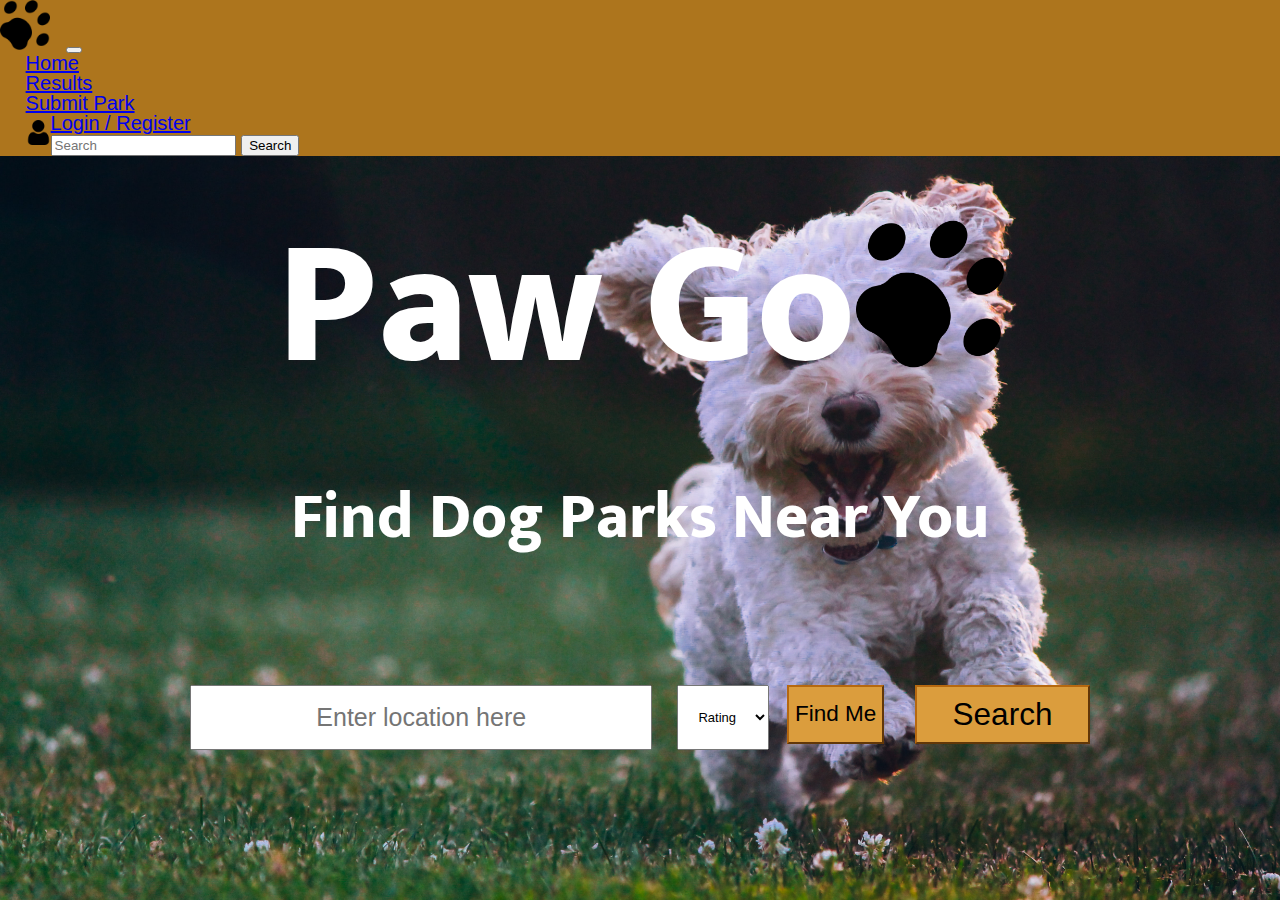
<file: index.html>
<!DOCTYPE html>
<html lang="en">
  <head>
    <!-- meta tags specifying charset, and user visible area -->
    <meta charset="UTF-8">
    <meta name="viewport" content="width=device-width, initial-scale=1.0">
    <title>Paw Go - Home</title>
    <!-- importing style sheets, ours and bootstrap's, and fonts -->
    <link rel="preconnect" href="https://fonts.googleapis.com">
    <link rel="preconnect" href="https://fonts.gstatic.com" crossorigin>
    <link href="https://fonts.googleapis.com/css2?family=Mukta:wght@400;800&display=swap" rel="stylesheet">
    <link href="https://cdn.jsdelivr.net/npm/bootstrap@5.1.2/dist/css/bootstrap.min.css" rel="stylesheet" integrity="sha384-uWxY/CJNBR+1zjPWmfnSnVxwRheevXITnMqoEIeG1LJrdI0GlVs/9cVSyPYXdcSF" crossorigin="anonymous">
    <link rel="stylesheet" href="styles/reset.css">
    <link rel="stylesheet" href="styles/navbar.css">
    <link rel="stylesheet" href="styles/search.css">
    <link rel="stylesheet" href="styles/footer.css">
    <script src="https://code.jquery.com/jquery-3.6.0.js" integrity="sha256-H+K7U5CnXl1h5ywQfKtSj8PCmoN9aaq30gDh27Xc0jk=" crossorigin="anonymous"></script>
  </head>
  <body>
    <header>
      <!-- Bootstrap 5 navbar setup for a navbar that sticks to the top and is also responsive with screen resizing -->
      <!-- Hamburger menu appears when the screen width reaches a certain limit, hence the button with class navbar-toggler -->
      <nav class="navbar navbar-expand-lg navbar-dark">
        <div class="container-fluid">
          <!-- Website logo image pinned to the left of the navbar across all pages -->
          <img class="dog-paw-icon" src="images/dog-paw-icon.png" alt="Dog Paw Icon">
          <button class="navbar-toggler" type="button" data-bs-toggle="collapse" data-bs-target="#navbarNav" aria-controls="navbarNav" aria-expanded="false" aria-label="Toggle navigation">
            <span class="navbar-toggler-icon"></span>
          </button>
          <!-- Justify-content-center so that our navbar menu items start with a center orientation and are then able to be spaced out from that reference point -->
          <div class="collapse navbar-collapse justify-content-center" id="navbarNav">
            <!-- Flex-fill allows for each menu item including the menu to be equally spaced out from one another -->
            <ul class="navbar-nav flex-fill">
              <li class="nav-item flex-fill">
                <!-- Set as the active link as we are currently on this page -->
                <a class="nav-link active" aria-current="page" href="index.html">Home</a>
              </li>
              <li class="nav-item flex-fill">
                <a class="nav-link" href="results_sample.html">Results</a>
              </li>
              <li class="nav-item flex-fill">
                <a class="nav-link" href="submit_object.html">Submit Park</a>
              </li>
              <li class="nav-item flex-fill">
                <!-- div container which pairs the profile icon with the Login/Register menu item to gear users towards our signup page -->
                <div class="profile">
                  <img class="profile-icon" src="images/user.png" alt="User/Profile icon">
                  <a class="nav-link" href="user_registration.html">Login / Register</a>
                </div>
              </li>
            </ul>
            <!-- Contains the search bar at the top which allows users to search for park locations across all of our pages -->
            <!-- Once the user clicks the search button within the navbar it redirects you to the results page -->
            <form class="d-flex flex-fill" action="results_sample.html">
              <input class="form-control me-2" type="search" placeholder="Search" aria-label="Search">
              <button class="btn btn-outline-warning" type="submit">Search</button>
            </form>
          </div>
        </div>
      </nav>
    </header>
    <!-- Main container of the index page which holds the page name and logo, a tagline and the main search form -->
    <div class="main-container">
      <div class="title-container">
        <h1>Paw Go</h1>
        <img src="images/dog-paw-icon.png" alt="Dog Paw Icon">
      </div>
      <div class="tagline">
        <p>Find Dog Parks Near You</p>
      </div>
      <!-- search form that when submitted redirects to the results_sample page -->
      <form class="search-form" action="results_sample.html">
        <input type="text" class="form-control search-input" placeholder="Enter location here" id="user-location-search">
        <select id="rating-search" class="form-control">
          <option selected>Rating</option>
          <option>1</option>
          <option>2</option>
          <option>3</option>
          <option>4</option>
          <option>5</option>
        </select>
        <div class="row btn-container justify-content-center">
          <button id="find-location" type="button" class="btn btn-primary location-btn col-4" onclick="findLocation(this)">Find Me</button>
          <button id="search-form-submit" type="submit" class="btn btn-primary search-btn col-8">Search</button>
        </div>
      </form>
    </div>
    <!-- Page footer containing copyright and navigation links to all of our main pages -->
    <!-- Py and Px involve spacing vertically and horizontally respectively, justify center keeps the content centered -->
    <!-- text-muted gives the footer text that grey look -->
    <!-- <footer class="py-3">
      <ul class="nav justify-content-center border-bottom pb-2 mb-3">
        <li class="nav-item">
          <a href="index.html" class="nav-link px-2 text-muted">Home</a>
        </li>
        <li class="nav-item">
          <a href="results_sample.html" class="nav-link px-2 text-muted">Results</a>
        </li>
        <li class="nav-item">
          <a href="submit_object.html" class="nav-link px-2 text-muted">Submit Park</a>
        </li>
        <li class="nav-item">
          <a href="user_registration.html" class="nav-link px-2 text-muted">Login/Register</a>
        </li>
      </ul>
      <p class="text-center text-muted">&copy; Copyright 2021, Paw Go. All  Rights Reserved</p>
    </footer> -->
    <script src="https://cdn.jsdelivr.net/npm/bootstrap@5.1.2/dist/js/bootstrap.bundle.min.js" integrity="sha384-kQtW33rZJAHjgefvhyyzcGF3C5TFyBQBA13V1RKPf4uH+bwyzQxZ6CmMZHmNBEfJ" crossorigin="anonymous"></script>
    <script src="scripts/index.js"></script>
  </body>
</html>
</file>
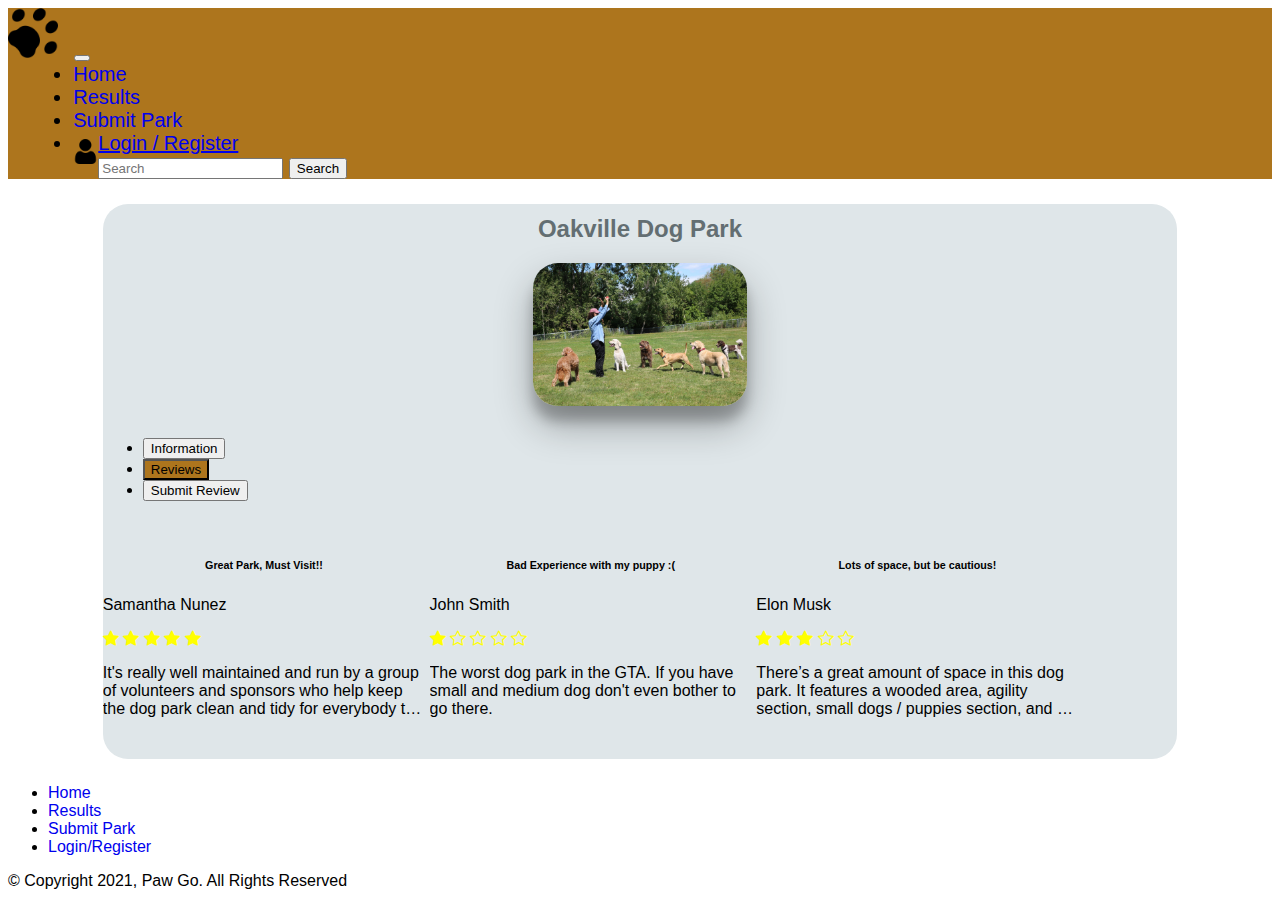
<file: object_reviews.html>
<!DOCTYPE html>
<html lang="en">
  <head>
    <!-- importing style sheets, ours and bootstrap's -->
    <link href="https://cdn.jsdelivr.net/npm/bootstrap@5.1.2/dist/css/bootstrap.min.css" rel="stylesheet" integrity="sha384-uWxY/CJNBR+1zjPWmfnSnVxwRheevXITnMqoEIeG1LJrdI0GlVs/9cVSyPYXdcSF" crossorigin="anonymous">
    <link rel="stylesheet" href="https://cdn.jsdelivr.net/npm/bootstrap-icons@1.5.0/font/bootstrap-icons.css">
    <link rel="stylesheet" href="styles/parkview.css">
    <link rel="stylesheet" href="styles/navbar.css">
    <link rel="stylesheet" href="styles/footer.css">
    <!-- meta tags specifying charset, and user visible area -->
    <meta charset="utf-8">
    <title>Paw Go - Oakville Dog Park</title>
    <meta name="viewport" content="width=device-width, initial-scale=1">
  </head>
  <body>
    <header>
      <!-- Bootstrap 5 navbar setup for a navbar that sticks to the top and is also responsive with screen resizing -->
      <!-- Hamburger menu appears when the screen width reaches a certain limit, hence the button with class navbar-toggler -->
      <nav class="navbar navbar-expand-lg navbar-dark">
        <div class="container-fluid">
          <!-- Website logo image pinned to the left of the navbar across all pages -->
          <img class="dog-paw-icon" src="images/dog-paw-icon.png" alt="Dog Paw Icon">
          <button class="navbar-toggler" type="button" data-bs-toggle="collapse" data-bs-target="#navbarNav" aria-controls="navbarNav" aria-expanded="false" aria-label="Toggle navigation">
            <span class="navbar-toggler-icon"></span>
          </button>
          <!-- Justify-content-center so that our navbar menu items start with a center orientation and are then able to be spaced out from that reference point -->
          <div class="collapse navbar-collapse justify-content-center" id="navbarNav">
            <!-- Flex-fill allows for each menu item including the menu to be equally spaced out from one another -->
            <ul class="navbar-nav flex-fill">
              <li class="nav-item flex-fill">
                <a class="nav-link" aria-current="page" href="index.html">Home</a>
              </li>
              <!-- Set as the active link as we are currently on this page -->
              <li class="nav-item flex-fill">
                <a class="nav-link active" href="results_sample.html">Results</a>
              </li>
              <li class="nav-item flex-fill">
                <a class="nav-link" href="submit_object.html">Submit Park</a>
              </li>
              <li class="nav-item flex-fill">
                <!-- div container which pairs the profile icon with the Login/Register menu item to gear users towards our signup page -->
                <div class="profile">
                  <img class="profile-icon" src="images/user.png" alt="User/Profile icon">
                  <a class="nav-link" href="user_registration.html">Login / Register</a>
                </div>
              </li>
            </ul>
            <!-- Contains the search bar at the top which allows users to search for park locations across all of our pages -->
            <!-- Once the user clicks the search button within the navbar it redirects you to the results page -->
            <form class="d-flex flex-fill" action="results_sample.html">
              <input class="form-control me-2" type="search" placeholder="Search" aria-label="Search">
              <button class="btn btn-outline-warning" type="submit">Search</button>
            </form>
          </div>
        </div>
      </nav>
    </header>
    <!-- Main view container, contains all of the main content for the page -->
    <div class="container-fluid mainview" id="main-view">
      <!-- Title of view, shows which park information currently looking at -->
      <h2 class="park-title">Oakville Dog Park</h2>
      <!-- Container for resizing the dog park image for mobile/desktop -->
      <div class="park-img-container">
        <img class="park-img" src="./images/oakville-dog-park.jpg" alt="Dog Park Picture">
      </div>
      <!-- Another container, this ensures that in the mobile view, we see a different containerized view -->
      <div class="content-container">
        <!-- Tabbed navs for switching between content related to the dog park -->
        <ul class="nav nav-pills nav-fill" id="myTab" role="tablist">
          <li class="nav-item" role="presentation">
            <form action="object_page.html">
              <button class="nav-link" id="description-tab" data-bs-toggle="tab" data-bs-target="#description" type="submit" role="tab" aria-selected="true">Information</button>
            </form>
          </li>
          <li class="nav-item" role="presentation">
            <button class="nav-link active" id="reviews-tab" data-bs-toggle="tab" data-bs-target="#reviews" type="button" role="tab" aria-selected="false">Reviews</button>
          </li>
          <li class="nav-item" role="presentation">
            <form action="object_submit_review.html">
              <button class="nav-link" id="submit-reviews-tab" data-bs-toggle="tab" data-bs-target="#submit-reviews" type="submit" role="tab" aria-selected="false">Submit Review</button>
            </form>
          </li>
        </ul>
        <!-- This container is referred to by the tab that is selected above -->
        <!-- Since Js is not allowed in Assignment 1, we broke up the links into separate pages -->
        <div class="tab-content">
          <div class="tab-pane active" id="reviews" role="tabpanel" aria-labelledby="reviews-tab">
            <!-- Each Review is put inside its own Card -->
            <!-- Each of these cards are then turned into flex containers on desktop -->
            <div class="card park-reviews">
              <div class="card-body review">
                <!-- Each Review has a title -->
                <h6 class="card-title">Great Park, Must Visit!!</h6>
                <!-- Each Review has the author name or if the user chooses "Anonymous" -->
                <p class="card-subtitle mb-2 text-muted">Samantha Nunez</p>
                <!-- Each Review has an inline container for the ratings the user provided -->
                <div class="rating-container">
                  <i class="bi bi-star-fill"></i>
                  <i class="bi bi-star-fill"></i>
                  <i class="bi bi-star-fill"></i>
                  <i class="bi bi-star-fill"></i>
                  <i class="bi bi-star-fill"></i>
                </div>
                <!-- Each Review has the description the user chose to write for their review -->
                <p class="description">
                  It's really well maintained and run by a group of volunteers and sponsors who help keep the dog park clean and tidy for everybody to benefit.
                </p>
              </div>
            </div>
            <div class="card park-reviews">
              <div class="card-body review">
                <h6 class="card-title">Bad Experience with my puppy :(</h6>
                <p class="card-subtitle mb-2 text-muted">John Smith</p>
                <div class="rating-container">
                  <i class="bi bi-star-fill"></i>
                  <i class="bi bi-star"></i>
                  <i class="bi bi-star"></i>
                  <i class="bi bi-star"></i>
                  <i class="bi bi-star"></i>
                </div>
                <p class="description">
                  The worst dog park in the GTA. If you have small and medium dog don't even bother to go there.
                </p>
              </div>
            </div>
            <div class="card park-reviews">
              <div class="card-body review">
                <h6 class="card-title">Lots of space, but be cautious!</h6>
                <p class="card-subtitle mb-2 text-muted">Elon Musk</p>
                <div class="rating-container">
                  <i class="bi bi-star-fill"></i>
                  <i class="bi bi-star-fill"></i>
                  <i class="bi bi-star-fill"></i>
                  <i class="bi bi-star"></i>
                  <i class="bi bi-star"></i>
                </div>
                <p class="description">
                  There’s a great amount of space in this dog park. It features a wooded area, agility section, small dogs / puppies section, and of course a general off leash area with park benches & seasonal water.
                </p>
              </div>
            </div>
          </div>
        </div>
      </div>
    </div>
    <!-- Page footer containing copyright and navigation links to all of our main pages -->
    <!-- Py and Px involve spacing vertically and horizontally respectively, justify center keeps the content centered -->
    <!-- text-muted gives the footer text that grey look -->
    <footer class="py-3">
      <ul class="nav justify-content-center border-bottom pb-2 mb-3">
        <li class="nav-item">
          <a href="index.html" class="nav-link px-2 text-muted">Home</a>
        </li>
        <li class="nav-item">
          <a href="results_sample.html" class="nav-link px-2 text-muted">Results</a>
        </li>
        <li class="nav-item">
          <a href="submit_object.html" class="nav-link px-2 text-muted">Submit Park</a>
        </li>
        <li class="nav-item">
          <a href="user_registration.html" class="nav-link px-2 text-muted">Login/Register</a>
        </li>
      </ul>
      <p class="text-center text-muted">&copy; Copyright 2021, Paw Go. All  Rights Reserved</p>
    </footer>
    <script src="https://cdn.jsdelivr.net/npm/bootstrap@5.1.2/dist/js/bootstrap.bundle.min.js" integrity="sha384-kQtW33rZJAHjgefvhyyzcGF3C5TFyBQBA13V1RKPf4uH+bwyzQxZ6CmMZHmNBEfJ" crossorigin="anonymous"></script>
  </body>
</html>
</file>
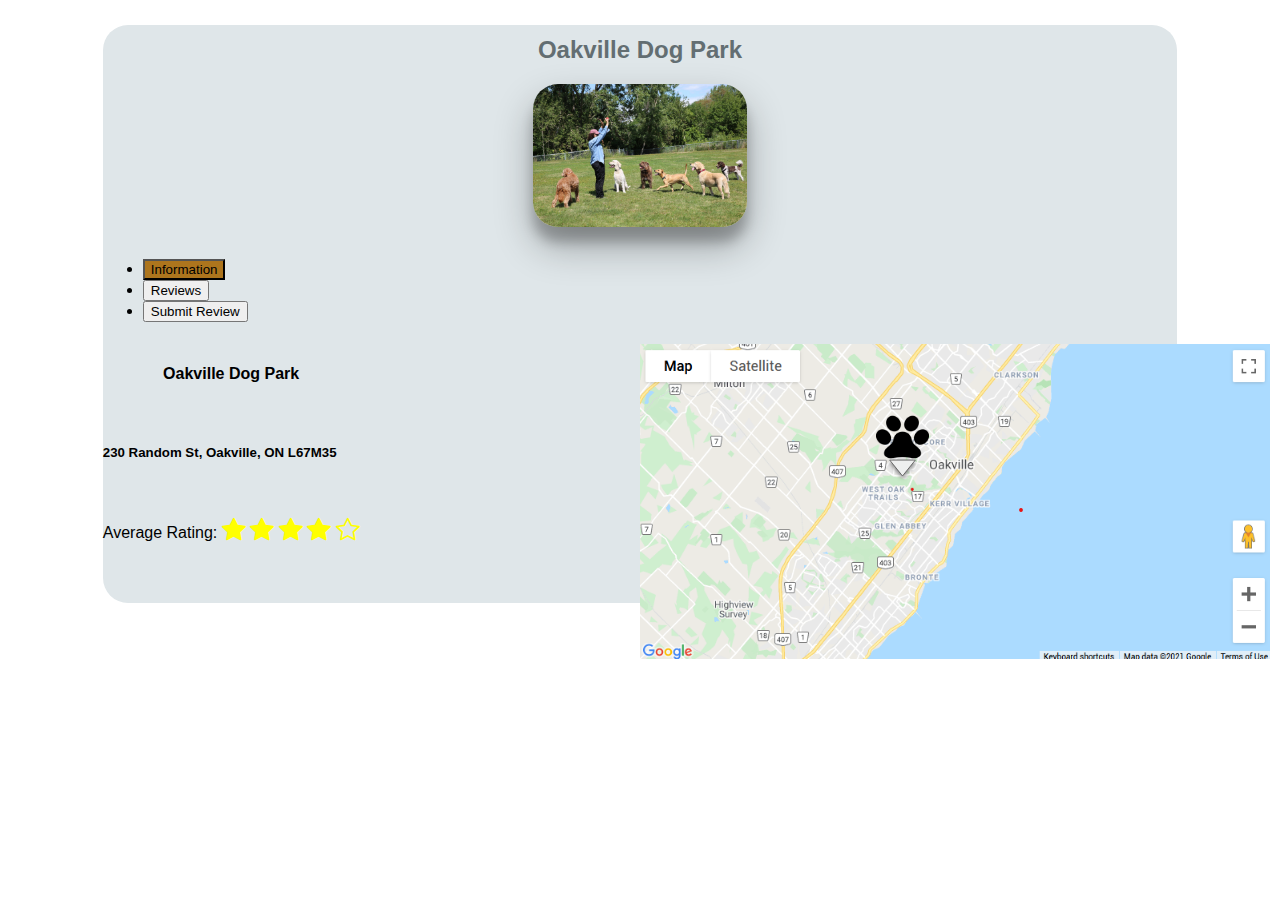
<file: parkinfo.html>
<!DOCTYPE html>
<html lang="en">
    <link href="https://cdn.jsdelivr.net/npm/bootstrap@5.1.2/dist/css/bootstrap.min.css" rel="stylesheet" integrity="sha384-uWxY/CJNBR+1zjPWmfnSnVxwRheevXITnMqoEIeG1LJrdI0GlVs/9cVSyPYXdcSF" crossorigin="anonymous">
    <link rel="stylesheet" href="https://cdn.jsdelivr.net/npm/bootstrap-icons@1.5.0/font/bootstrap-icons.css">
    <script src="https://cdn.jsdelivr.net/npm/bootstrap@5.1.2/dist/js/bootstrap.bundle.min.js" integrity="sha384-kQtW33rZJAHjgefvhyyzcGF3C5TFyBQBA13V1RKPf4uH+bwyzQxZ6CmMZHmNBEfJ" crossorigin="anonymous"></script>
    <link href="./styles/parkview.css" rel="stylesheet">
    <head>
        <meta charset="utf-8">
        <title>Oakville Dog Park</title>
        <meta name="viewport" content="width=device-width, initial-scale=1">
    </head>
    <body>
        <div class="container-fluid mainview" id="main-view">
            <h2 class="park-title">Oakville Dog Park</h2>
            <div class="park-img-container">
                <img class="park-img" src="./images/oakville-dog-park.jpg" alt="Dog Park Picture">
            </div>
            <div class="content-container">
                <ul class="nav nav-pills nav-fill" id="myTab" role="tablist">
                    <li class="nav-item" role="presentation">
                      <button class="nav-link active" id="description-tab" data-bs-toggle="tab" data-bs-target="#description" type="button" role="tab" aria-controls="description" aria-selected="true">Information</button>
                    </li>
                    <li class="nav-item" role="presentation">
                        <a href="parkreviews.html">
                        <button class="nav-link" id="reviews-tab" data-bs-toggle="tab" data-bs-target="#reviews" type="button" role="tab" aria-controls="reviews" aria-selected="false">Reviews</button>
                        </a>
                    </li>
                    <li class="nav-item" role="presentation">
                        <a href="parksubmit.html">
                            <button class="nav-link" id="submit-reviews-tab" data-bs-toggle="tab" data-bs-target="#submit-reviews" type="button" role="tab" aria-controls="submit-reviews" aria-selected="false">Submit Review</button>
                        </a>
                    </li>
                </ul>

                <div class="tab-content">
                    <div class="tab-pane active" id="description" role="tabpanel" aria-labelledby="description-tab">
                        <div class="card">
                            <div class="card-body">
                                <div class="inner-card-container">
                                    <h4 class="card-title">Oakville Dog Park</h5>
                                    <br>
                                    <h5 class="card-subtitle mb-2 text-muted">230 Random St, Oakville, ON L67M35</h6>
                                    <br>
                                    <span>
                                        <p class="card-text">Average Rating:
                                        <i class="bi bi-star-fill"></i>
                                        <i class="bi bi-star-fill"></i>
                                        <i class="bi bi-star-fill"></i>
                                        <i class="bi bi-star-fill"></i>
                                        <i class="bi bi-star"></i>
                                        </p>
                                    </span>
                                    <br>
                                </div>
                                <div class="map-container">
                                    <img class="map-img" src="./images/map-img.png" alt="Map View Showing Park">
                                </div>
                            </div>
                        </div>
                    </div>
                </div>
            </div>
        </div>
    </body>
</html>
</file>
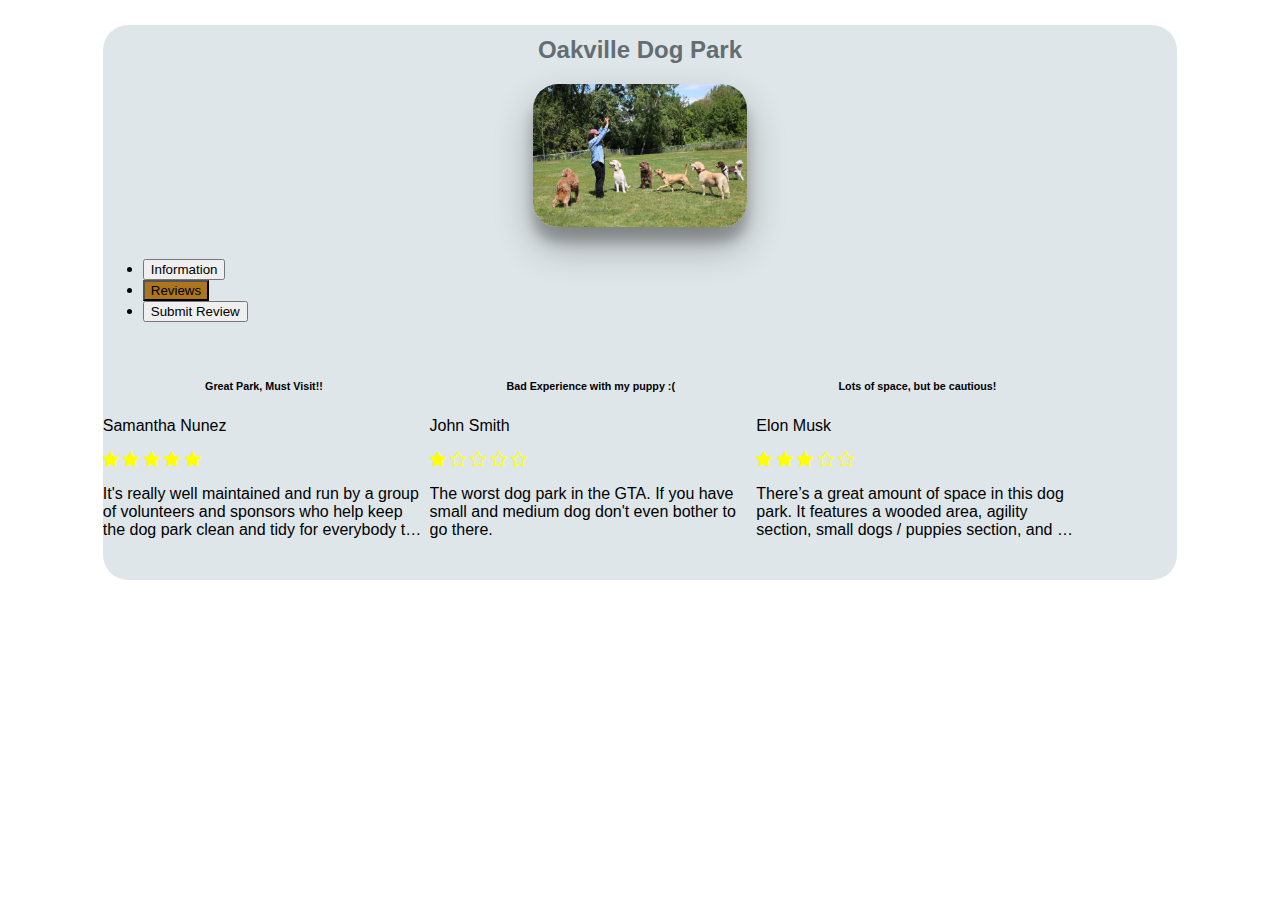
<file: parkreviews.html>
<!DOCTYPE html>
<html lang="en">
    <link href="https://cdn.jsdelivr.net/npm/bootstrap@5.1.2/dist/css/bootstrap.min.css" rel="stylesheet" integrity="sha384-uWxY/CJNBR+1zjPWmfnSnVxwRheevXITnMqoEIeG1LJrdI0GlVs/9cVSyPYXdcSF" crossorigin="anonymous">
    <link rel="stylesheet" href="https://cdn.jsdelivr.net/npm/bootstrap-icons@1.5.0/font/bootstrap-icons.css">
    <link href="./styles/parkview.css" rel="stylesheet">
    <head>
        <meta charset="utf-8">
        <title>Oakville Dog Park</title>
        <meta name="viewport" content="width=device-width, initial-scale=1">
    </head>
    <body>
        <div class="container-fluid mainview" id="main-view">
            <h2 class="park-title">Oakville Dog Park</h2>
            <div class="park-img-container">
                <img class="park-img" src="./images/oakville-dog-park.jpg" alt="Dog Park Picture">
            </div>
            <div class="content-container">
                <ul class="nav nav-pills nav-fill" id="myTab" role="tablist">
                    <li class="nav-item" role="presentation">
                        <a href="parkinfo.html">
                        <button class="nav-link" id="description-tab" data-bs-toggle="tab" data-bs-target="#description" type="button" role="tab" aria-controls="description" aria-selected="true">Information</button>
                        </a>
                    </li>
                    <li class="nav-item" role="presentation">
                      <button class="nav-link active" id="reviews-tab" data-bs-toggle="tab" data-bs-target="#reviews" type="button" role="tab" aria-controls="reviews" aria-selected="false">Reviews</button>
                    </li>
                    <li class="nav-item" role="presentation">
                        <a href="parksubmit.html">
                            <button class="nav-link" id="submit-reviews-tab" data-bs-toggle="tab" data-bs-target="#submit-reviews" type="button" role="tab" aria-controls="submit-reviews" aria-selected="false">Submit Review</button>
                        </a>
                    </li>
                </ul>

                <div class="tab-content">

                    <div class="tab-pane active" id="reviews" role="tabpanel" aria-labelledby="reviews-tab">
                        <div class="card park-reviews">
                            <div class="card-body review">
                                <h6 class="card-title">Great Park, Must Visit!!</h6>
                                <p class="card-subtitle mb-2 text-muted">Samantha Nunez</p>
                                <div class="rating-container">
                                    <i class="bi bi-star-fill"></i>
                                    <i class="bi bi-star-fill"></i>
                                    <i class="bi bi-star-fill"></i>
                                    <i class="bi bi-star-fill"></i>
                                    <i class="bi bi-star-fill"></i>
                                </div>
                                <p class="description">
                                        It's really well maintained and run by a group of volunteers and sponsors who help keep the dog park clean and tidy for everybody to benefit.
                                </p>
                            </div>
                        </div>

                        <div class="card park-reviews">
                            <div class="card-body review">
                                <h6 class="card-title">Bad Experience with my puppy :(</h6>
                                <p class="card-subtitle mb-2 text-muted">John Smith</p>
                                <div class="rating-container">
                                    <i class="bi bi-star-fill"></i>
                                    <i class="bi bi-star"></i>
                                    <i class="bi bi-star"></i>
                                    <i class="bi bi-star"></i>
                                    <i class="bi bi-star"></i>
                                </div>
                                <p class="description">
                                    The worst dog park in the GTA. If you have small and medium dog don't even bother to go there.
                                </p>
                            </div>
                        </div>

                        <div class="card park-reviews">
                            <div class="card-body review">
                                <h6 class="card-title">Lots of space, but be cautious!</h6>
                                <p class="card-subtitle mb-2 text-muted">Elon Musk</p>
                                <div class="rating-container">
                                    <i class="bi bi-star-fill"></i>
                                    <i class="bi bi-star-fill"></i>
                                    <i class="bi bi-star-fill"></i>
                                    <i class="bi bi-star"></i>
                                    <i class="bi bi-star"></i>
                                </div>
                                <p class="description">
                                    There’s a great amount of space in this dog park. It features a wooded area, agility section, small dogs / puppies section, and of course a general off leash area with park benches & seasonal water.
                                </p>
                            </div>
                        </div>
                    </div>

                </div>
            </div>
        </div>
    </body>
</html>
</file>
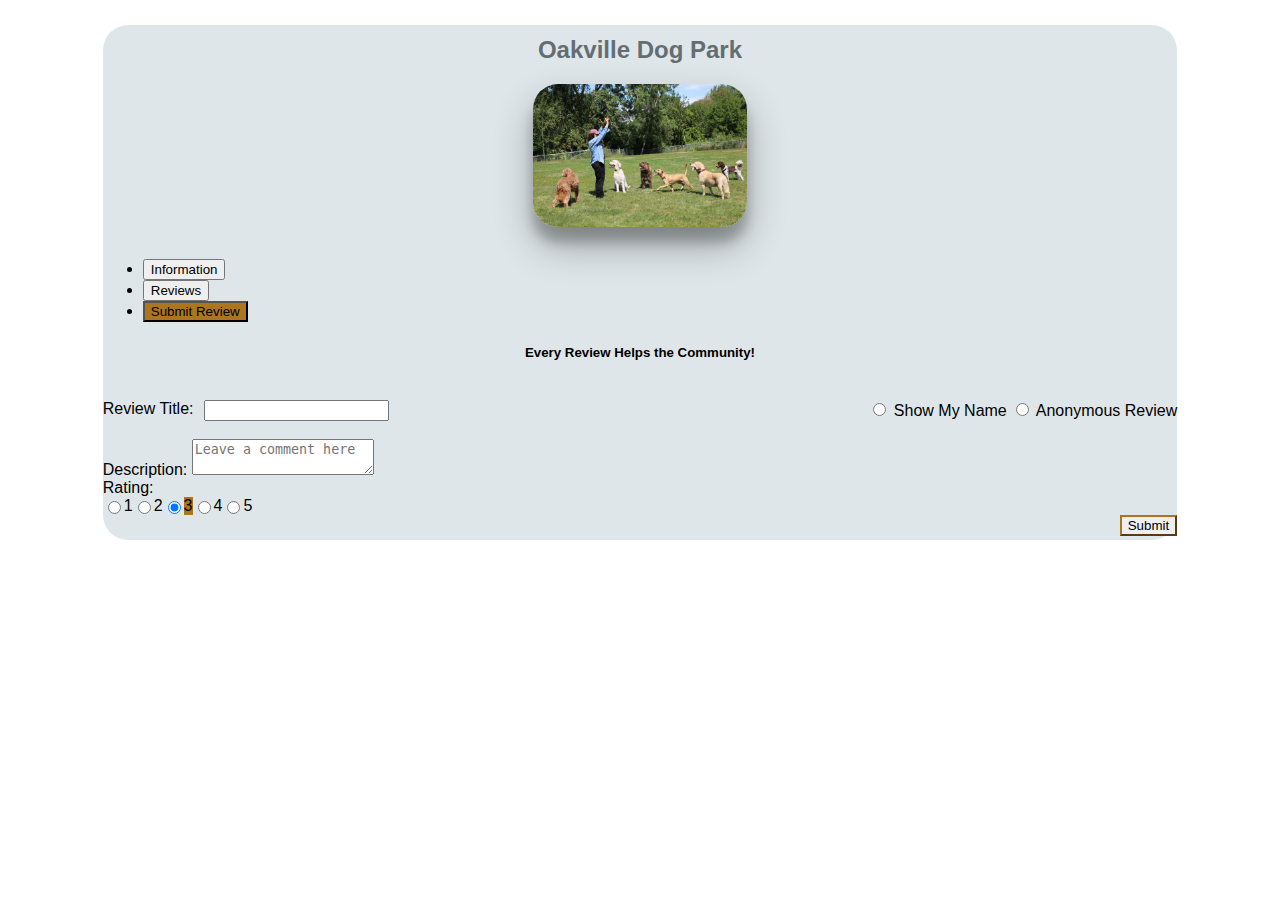
<file: parksubmit.html>
<!DOCTYPE html>
<html lang="en">
    <link href="https://cdn.jsdelivr.net/npm/bootstrap@5.1.2/dist/css/bootstrap.min.css" rel="stylesheet" integrity="sha384-uWxY/CJNBR+1zjPWmfnSnVxwRheevXITnMqoEIeG1LJrdI0GlVs/9cVSyPYXdcSF" crossorigin="anonymous">
    <link rel="stylesheet" href="https://cdn.jsdelivr.net/npm/bootstrap-icons@1.5.0/font/bootstrap-icons.css">
    <link href="./styles/parkview.css" rel="stylesheet">
    <head>
        <meta charset="utf-8">
        <title>Oakville Dog Park</title>
        <meta name="viewport" content="width=device-width, initial-scale=1">
    </head>
    <body>
        <div class="container-fluid mainview" id="main-view">
            <h2 class="park-title">Oakville Dog Park</h2>
            <div class="park-img-container">
                <img class="park-img" src="./images/oakville-dog-park.jpg" alt="Dog Park Picture">
            </div>
            <div class="content-container">
                <ul class="nav nav-pills nav-fill" id="myTab" role="tablist">
                    <li class="nav-item" role="presentation">
                        <a href="parkinfo.html">
                        <button class="nav-link" id="description-tab" data-bs-toggle="tab" data-bs-target="#description" type="button" role="tab" aria-controls="description" aria-selected="true">Information</button>
                        </a>
                    </li>
                    <li class="nav-item" role="presentation">
                        <a href="parkreviews.html">
                        <button class="nav-link" id="reviews-tab" data-bs-toggle="tab" data-bs-target="#reviews" type="button" role="tab" aria-controls="reviews" aria-selected="false">Reviews</button>
                        </a>
                    </li>
                    <li class="nav-item" role="presentation">
                      <button class="nav-link active" id="submit-reviews-tab" data-bs-toggle="tab" data-bs-target="#submit-reviews" type="button" role="tab" aria-controls="submit-reviews" aria-selected="false">Submit Review</button>
                    </li>
                </ul>

                <div class="tab-content">

                    <div class="tab-pane active" id="submit-reviews" role="tabpanel" aria-labelledby="submit-reviews-tab">
                        <div class="card submit-review">
                            <div class="card-body">
                                <h5 class="card-title">Every Review Helps the Community!</h5>
                                <br>
                                <form class="submit-review-form">
                                    <div class="first-group">
                                    <div class="review-title-input">
                                    <label for="review-title" class="form-label title-label">Review Title:</label>
                                    <div class="input-group mb-3">
                                        <input type="text" class="form-control" id="review-title" aria-describedby="basic-addon3">
                                    </div>
                                    </div>

                                    <div class="btn-group custom-group" role="group" aria-label="Basic radio toggle button group">
                                        <input type="radio" class="btn-check" name="btnradio" id="showmyname" autocomplete="off" checked>
                                        <label class="btn btn-outline-primary" for="showmyname">Show My Name</label>
                                      
                                        <input type="radio" class="btn-check" name="btnradio" id="anonymous" autocomplete="off">
                                        <label class="btn btn-outline-primary" for="anonymous">Anonymous Review</label>
                                    </div>
                                    </div>
                                    <br>
                                    <label class="form-label">Description:</label>
                                    <textarea class="form-control" placeholder="Leave a comment here" id="floatingTextarea"></textarea>
                                    <br>
                                    <label for="ratings" class="form-label title-label">Rating:</label>
                                    <div class="btn-group custom-group" id="ratings" role="group" aria-label="Basic radio toggle button group">
                                        <input type="radio" class="btn-check" name="btnradio" id="btnradio1" autocomplete="off">
                                        <label class="btn btn-outline-primary" for="btnradio1">1</label>
                                      
                                        <input type="radio" class="btn-check" name="btnradio" id="btnradio2" autocomplete="off">
                                        <label class="btn btn-outline-primary" for="btnradio2">2</label>

                                        <input type="radio" class="btn-check" name="btnradio" id="btnradio3" autocomplete="off" checked>
                                        <label class="btn btn-outline-primary" for="btnradio3">3</label>

                                        <input type="radio" class="btn-check" name="btnradio" id="btnradio4" autocomplete="off">
                                        <label class="btn btn-outline-primary" for="btnradio4">4</label>

                                        <input type="radio" class="btn-check" name="btnradio" id="btnradio5" autocomplete="off">
                                        <label class="btn btn-outline-primary" for="btnradio5">5</label>
                                    </div>
                                    
                                    <button id="submit-review-btn" type="button" class="btn btn-outline-primary">Submit</button>
                                </form>
                            </div>
                        </div>
                    </div>

                </div>
            </div>
        </div>
    </body>
</html>
</file>
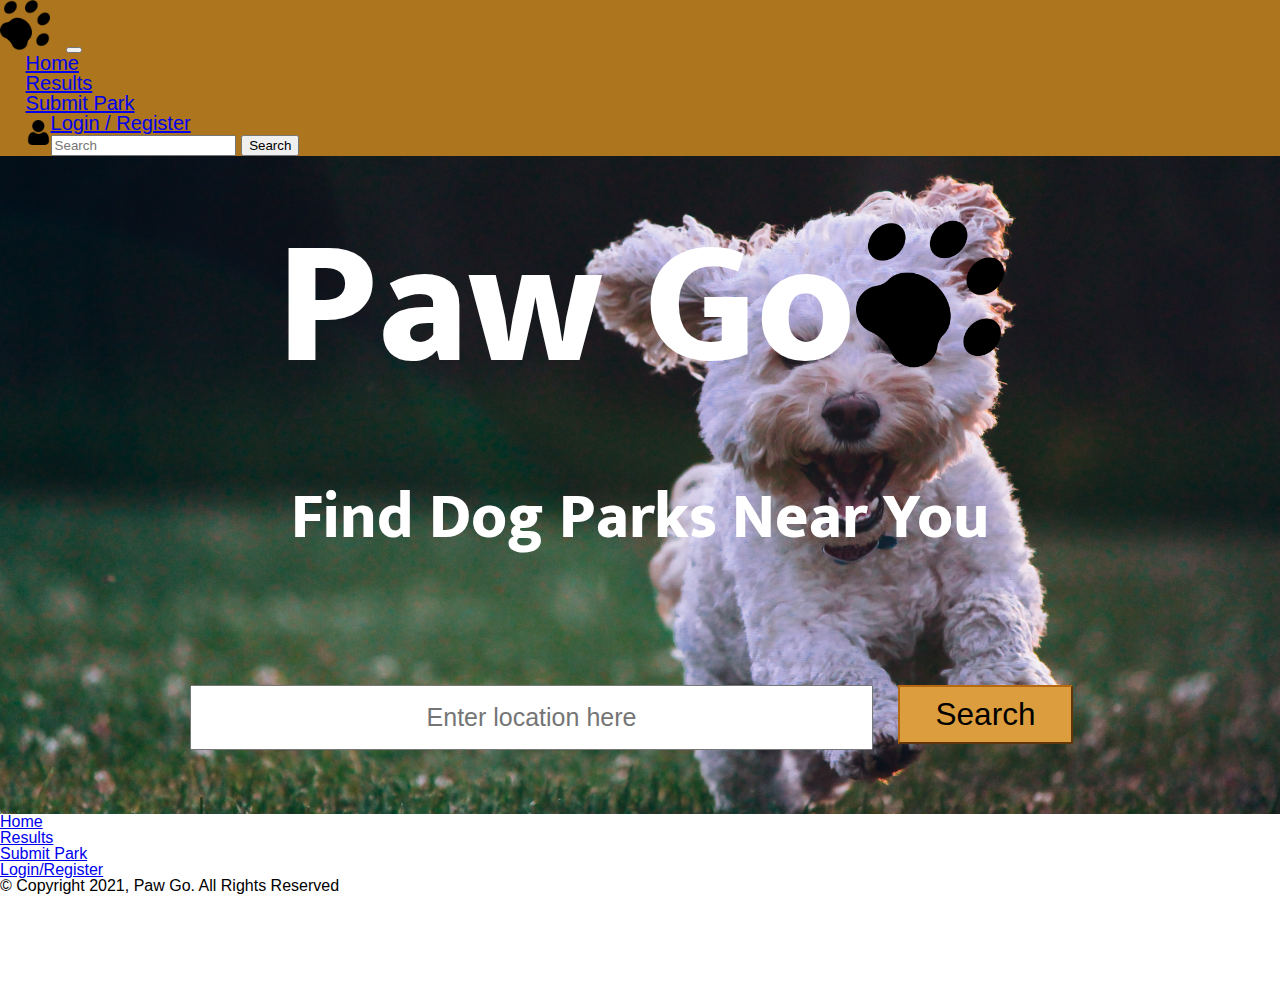
<file: search.html>
<!DOCTYPE html>
<html lang="en">
<head>
    <meta charset="UTF-8">
    <meta http-equiv="X-UA-Compatible" content="IE=edge">
    <meta name="viewport" content="width=device-width, initial-scale=1.0">
    <title>Paw Go - Home</title>
    <link href="https://cdn.jsdelivr.net/npm/bootstrap@5.1.2/dist/css/bootstrap.min.css" rel="stylesheet" integrity="sha384-uWxY/CJNBR+1zjPWmfnSnVxwRheevXITnMqoEIeG1LJrdI0GlVs/9cVSyPYXdcSF" crossorigin="anonymous">
    <link rel="preconnect" href="https://fonts.googleapis.com">
    <link rel="preconnect" href="https://fonts.gstatic.com" crossorigin>
    <link href="https://fonts.googleapis.com/css2?family=Mukta:wght@400;800&display=swap" rel="stylesheet">
    <link rel="stylesheet" href="styles/reset.css">
    <link rel="stylesheet" href="styles/navbar.css">    
    <link rel="stylesheet" href="styles/search.css">
    <link rel="stylesheet" href="styles/footer.css">
</head>
<body>
    <header>
        <nav class="navbar navbar-expand-lg navbar-dark">
            <div class="container-fluid">
                <img class="dog-paw-icon" src="images/dog-paw-icon.png" alt="Dog Paw Icon">
                <button class="navbar-toggler" type="button" data-bs-toggle="collapse" data-bs-target="#navbarNav" aria-controls="navbarNav" aria-expanded="false" aria-label="Toggle navigation">
                    <span class="navbar-toggler-icon"></span>
                </button>
                <div class="collapse navbar-collapse justify-content-center" id="navbarNav">
                    <ul class="navbar-nav flex-fill">
                        <li class="nav-item flex-fill">
                            <a class="nav-link active" aria-current="page" href="search.html">Home</a>
                        </li>
                        <li class="nav-item flex-fill">
                            <a class="nav-link" href="results_sample.html">Results</a>
                        </li>
                        <li class="nav-item flex-fill">
                            <a class="nav-link" href="submit_object.html">Submit Park</a>
                        </li>
                        <li class="nav-item flex-fill">
                            <div class="profile">
                                <img class="profile-icon" src="images/user.png" alt="User/Profile icon">
                                <a class="nav-link" href="user_registration.html">Login / Register</a>
                            </div>
                        </li>
                    </ul>
                    <form class="d-flex flex-fill" action="results_sample.html">
                        <input class="form-control me-2" type="search" placeholder="Search" aria-label="Search">
                        <button class="btn btn-outline-warning" type="submit">Search</button>
                    </form>
                </div>
            </div>
        </nav>
    </header>
    <div class="main-container">
        <div class="title-container">
            <h1>Paw Go</h1>
            <img src="images/dog-paw-icon.png" alt="Dog Paw Icon">
        </div>
        <div class="tagline">
            <p>Find Dog Parks Near You</p>
        </div>
        <form class="search-form" action="results_sample.html">
            <input type="text" class="form-control search-input" placeholder="Enter location here" id="userLocationSearch">
            <div class="d-grid gap-2">
                <button type="submit" class="btn btn-primary search-btn">Search</button>
            </div>
        </form>
    </div>
    <footer class="py-3">
        <ul class="nav justify-content-center border-bottom pb-2 mb-3">
            <li class="nav-item">
                <a href="search.html" class="nav-link px-2 text-muted">Home</a>
            </li>
            <li class="nav-item">
                <a href="results_sample.html" class="nav-link px-2 text-muted">Results</a>
            </li>
            <li class="nav-item">
                <a href="submit_object.html" class="nav-link px-2 text-muted">Submit Park</a>
            </li>
            <li class="nav-item">
                <a href="user_registration.html" class="nav-link px-2 text-muted">Login/Register</a>
            </li>
        </ul>
        <p class="text-center text-muted">&copy; Copyright 2021, Paw Go. All  Rights Reserved</p>
    </footer>
    <script src="https://cdn.jsdelivr.net/npm/bootstrap@5.1.2/dist/js/bootstrap.bundle.min.js" integrity="sha384-kQtW33rZJAHjgefvhyyzcGF3C5TFyBQBA13V1RKPf4uH+bwyzQxZ6CmMZHmNBEfJ" crossorigin="anonymous"></script>
</body>
</html>
</file>
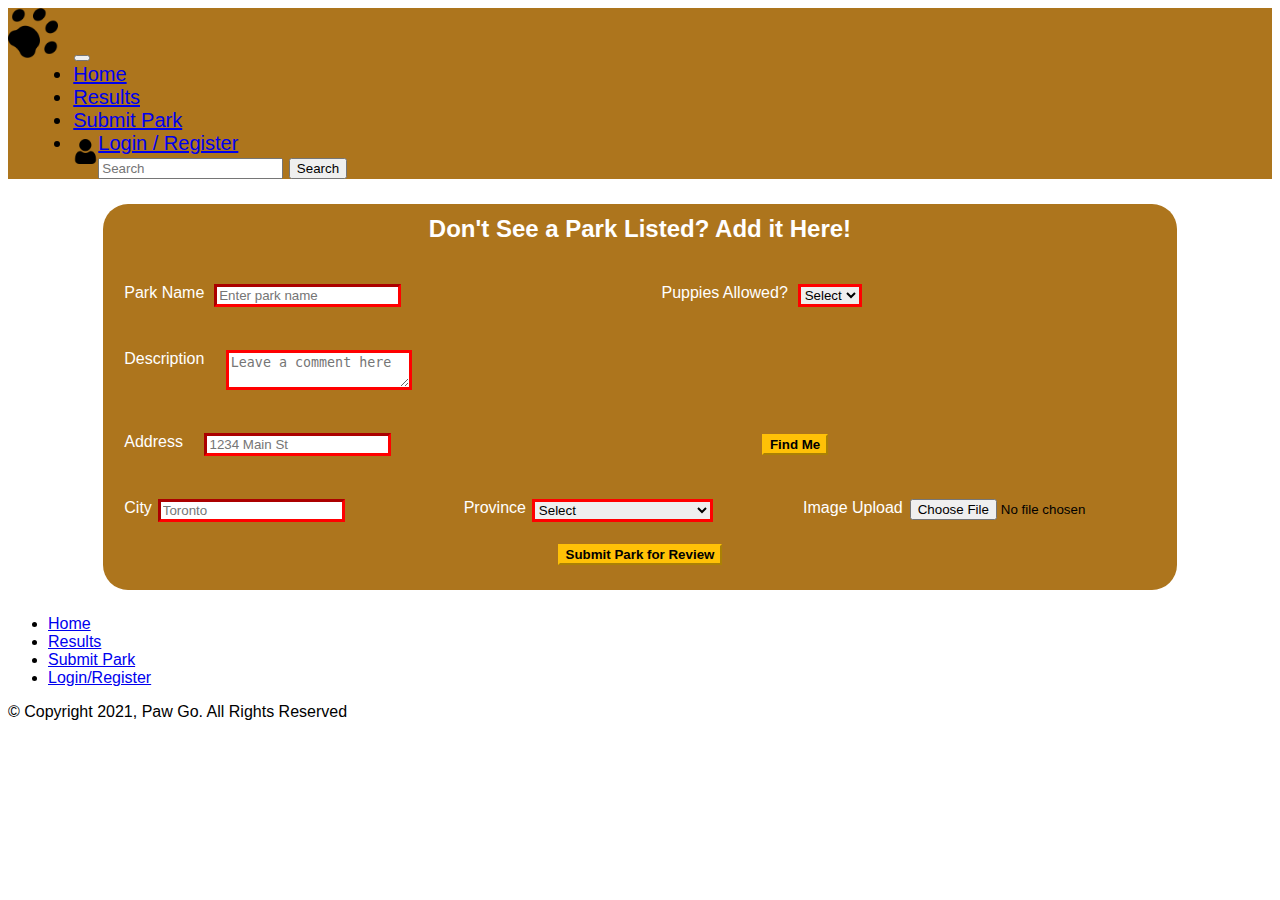
<file: submit_object.html>
<!DOCTYPE html>
<html lang="en">
  <head>
    <!-- importing style sheets, ours and bootstrap's -->
    <link href="https://cdn.jsdelivr.net/npm/bootstrap@5.1.2/dist/css/bootstrap.min.css" rel="stylesheet" integrity="sha384-uWxY/CJNBR+1zjPWmfnSnVxwRheevXITnMqoEIeG1LJrdI0GlVs/9cVSyPYXdcSF" crossorigin="anonymous">
    <link rel="stylesheet" href="https://cdn.jsdelivr.net/npm/bootstrap-icons@1.5.0/font/bootstrap-icons.css">
    <script src="https://code.jquery.com/jquery-3.6.0.js" integrity="sha256-H+K7U5CnXl1h5ywQfKtSj8PCmoN9aaq30gDh27Xc0jk=" crossorigin="anonymous"></script>
    <link rel="stylesheet" href="styles/form_validation.css">
    <link rel="stylesheet" href="styles/signup.css">
    <link rel="stylesheet" href="styles/navbar.css">
    <link rel="stylesheet" href="styles/footer.css">
    <!-- meta tags specifying charset, and user visible area -->
    <meta charset="utf-8">
    <title>Paw Go - Submit Park</title>
    <meta name="viewport" content="width=device-width, initial-scale=1">
    <script src="https://code.jquery.com/jquery-3.6.0.js" integrity="sha256-H+K7U5CnXl1h5ywQfKtSj8PCmoN9aaq30gDh27Xc0jk=" crossorigin="anonymous"></script>
  </head>
  <body>
    <header>
      <!-- Bootstrap 5 navbar setup for a navbar that sticks to the top and is also responsive with screen resizing -->
      <!-- Hamburger menu appears when the screen width reaches a certain limit, hence the button with class navbar-toggler -->
      <nav class="navbar navbar-expand-lg navbar-dark">
        <div class="container-fluid">
          <!-- Website logo image pinned to the left of the navbar across all pages -->
          <img class="dog-paw-icon" src="images/dog-paw-icon.png" alt="Dog Paw Icon">
          <button class="navbar-toggler" type="button" data-bs-toggle="collapse" data-bs-target="#navbarNav" aria-controls="navbarNav" aria-expanded="false" aria-label="Toggle navigation">
            <span class="navbar-toggler-icon"></span>
          </button>
          <!-- Justify-content-center so that our navbar menu items start with a center orientation and are then able to be spaced out from that reference point -->
          <div class="collapse navbar-collapse justify-content-center" id="navbarNav">
            <!-- Flex-fill allows for each menu item including the menu to be equally spaced out from one another -->
            <ul class="navbar-nav flex-fill">
              <li class="nav-item flex-fill">
                <a class="nav-link" aria-current="page" href="index.html">Home</a>
              </li>
              <li class="nav-item flex-fill">
                <a class="nav-link" href="results_sample.html">Results</a>
              </li>
              <!-- Set as the active link as we are currently on this page -->
              <li class="nav-item flex-fill">
                <a class="nav-link active" href="submit_object.html">Submit Park</a>
              </li>
              <li class="nav-item flex-fill">
                <!-- div container which pairs the profile icon with the Login/Register menu item to gear users towards our signup page -->
                <div class="profile">
                  <img class="profile-icon" src="images/user.png" alt="User/Profile icon">
                  <a class="nav-link" href="user_registration.html">Login / Register</a>
                </div>
              </li>
            </ul>
            <!-- Contains the search bar at the top which allows users to search for park locations across all of our pages -->
            <!-- Once the user clicks the search button within the navbar it redirects you to the results page -->
            <form class="d-flex flex-fill" action="results_sample.html">
              <input class="form-control me-2" type="search" placeholder="Search" aria-label="Search">
              <button class="btn btn-outline-warning" type="submit">Search</button>
            </form>
          </div>
        </div>
      </nav>
    </header>
    <!-- Main view container, contains all of the main content for the page -->
    <div class="container-fluid mainview" id="main-view">
      <!-- Title of view, shows user they are are Park Submission Page -->
      <h2 class="signup-title">Don't See a Park Listed? Add it Here!</h2>
      <!-- Another container, this ensures that in the mobile view, we see a different view -->
      <div class="content-container">
        <!-- Signup Page Form Element to record user's park submission -->
        <form class="signup-form" id="submit-park-form" action="./object_page.html">
          <!-- Container to allow for different view on desktop vs mobile -->
          <div class="form-row multi-input-row">
            <!-- Text HTML5 Field for Park Name -->
            <div class="form-group form-field">
              <label class="label-field" for="name-input">Park Name</label>
              <!-- Required Field -->
              <input type="text" class="form-control" id="name-input" placeholder="Enter park name" required minlength="6" maxlength="100">
            </div>
            <!-- Selection HTML5 Field for Park Preferences -->
            <div class="form-group form-field">
              <label class="label-field" for="puppies-input">Puppies Allowed?</label>
              <select id="puppies-input" class="form-control" required>
                <option value="" selected>Select</option>
                <option>Yes</option>
                <option>No</option>
              </select>
            </div>
          </div>
          <!-- TextArea HTML5 Field for Park Description -->
          <div class="form-group form-field">
            <label class="label-field">Description</label>
            <textarea class="form-control" placeholder="Leave a comment here" id="floatingTextarea" required minlength="10" maxlength="250"></textarea>
          </div>
          <!-- Text HTML5 Field for Address -->
          <div class="form-group form-field">
            <label class="label-field" for="address-input">Address</label>
            <input type="text" class="form-control" id="address-input" placeholder="1234 Main St" required>
            <button id="submit-find-me" type="button" class="btn btn-primary location-btn col-4" onclick="findLocation(this)">Find Me</button>
          </div>
          <!-- Text HTML5 Field for City Park is Located in -->
          <div class="form-row multi-input-row">
            <div class="form-group form-field">
              <label class="label-field" for="city-input">City</label>
              <input type="text" class="form-control" id="city-input" placeholder="Toronto" required>
            </div>
            <!-- Selection HTML5 Field for Choosing Province Park Located in -->
            <div class="form-group form-field">
              <label class="label-field" for="province-input">Province</label>
              <select id="province-input" class="form-control" required>
                <option value="" selected>Select</option>
                <option>Ontario</option>
                <option>British Columbia</option>
                <option>Quebec</option>
                <option>Saskatchewan</option>
                <option>P.E.I</option>
                <option>Nova Scotia</option>
                <option>New Brunswick</option>
                <option>Alberta</option>
                <option>Newfoundland & Labrador</option>
                <option>Manitoba</option>
                <option>Yukon</option>
                <option>Northwest Territories</option>
                <option>Nunavut</option>
              </select>
            </div>
            <!-- File Upload HTML5 Field for Uploading Park Image -->
            <div class="form-group form-field">
              <label class="label-field" for="upload-input">Image Upload</label>
              <input type="file" class="form-control" id="upload-input" required>
            </div>
          </div>
        </form>
        <!-- Submit Button Linked to Form Element Above -->
        <button type="submit" form="submit-park-form" id="submit-signup-form" class="btn btn-primary">Submit Park for Review</button>
      </div>
    </div>
    <!-- Page footer containing copyright and navigation links to all of our main pages -->
    <!-- Py and Px involve spacing vertically and horizontally respectively, justify center keeps the content centered -->
    <!-- text-muted gives the footer text that grey look -->
    <footer class="py-3">
      <ul class="nav justify-content-center border-bottom pb-2 mb-3">
        <li class="nav-item">
          <a href="index.html" class="nav-link px-2 text-muted">Home</a>
        </li>
        <li class="nav-item">
          <a href="results_sample.html" class="nav-link px-2 text-muted">Results</a>
        </li>
        <li class="nav-item">
          <a href="submit_object.html" class="nav-link px-2 text-muted">Submit Park</a>
        </li>
        <li class="nav-item">
          <a href="user_registration.html" class="nav-link px-2 text-muted">Login/Register</a>
        </li>
      </ul>
      <p class="text-center text-muted">&copy; Copyright 2021, Paw Go. All  Rights Reserved</p>
    </footer>
    <script src="https://cdn.jsdelivr.net/npm/bootstrap@5.1.2/dist/js/bootstrap.bundle.min.js" integrity="sha384-kQtW33rZJAHjgefvhyyzcGF3C5TFyBQBA13V1RKPf4uH+bwyzQxZ6CmMZHmNBEfJ" crossorigin="anonymous"></script>
    <script src="scripts/index.js"></script>
  </body>
</html>
</file>
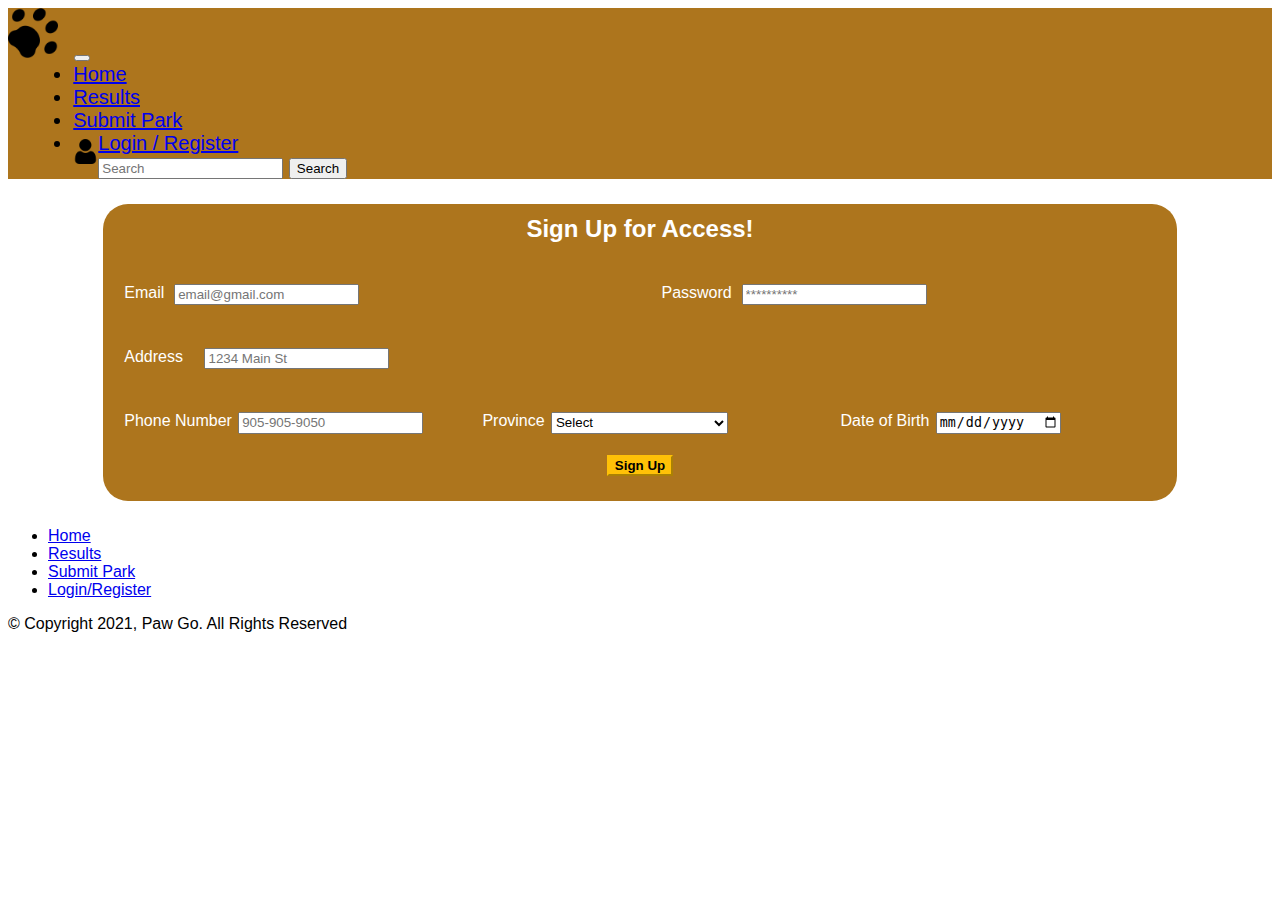
<file: user_registration.html>
<!DOCTYPE html>
<html lang="en">
  <head>
    <!-- importing style sheets, ours and bootstrap's -->
    <link href="https://cdn.jsdelivr.net/npm/bootstrap@5.1.2/dist/css/bootstrap.min.css" rel="stylesheet" integrity="sha384-uWxY/CJNBR+1zjPWmfnSnVxwRheevXITnMqoEIeG1LJrdI0GlVs/9cVSyPYXdcSF" crossorigin="anonymous">
    <link rel="stylesheet" href="https://cdn.jsdelivr.net/npm/bootstrap-icons@1.5.0/font/bootstrap-icons.css">
    <link rel="stylesheet" href="styles/signup.css">
    <link rel="stylesheet" href="styles/navbar.css">
    <link rel="stylesheet" href="styles/footer.css">
    <!-- meta tags specifying charset, and user visible area -->
    <meta charset="utf-8">
    <title>Paw Go - Sign Up</title>
    <meta name="viewport" content="width=device-width, initial-scale=1">
    <script src="https://code.jquery.com/jquery-3.6.0.js" integrity="sha256-H+K7U5CnXl1h5ywQfKtSj8PCmoN9aaq30gDh27Xc0jk=" crossorigin="anonymous"></script>
  </head>
  <body>
    <header>
      <!-- Bootstrap 5 navbar setup for a navbar that sticks to the top and is also responsive with screen resizing -->
      <!-- Hamburger menu appears when the screen width reaches a certain limit, hence the button with class navbar-toggler -->
      <nav class="navbar navbar-expand-lg navbar-dark">
        <div class="container-fluid">
          <!-- Website logo image pinned to the left of the navbar across all pages -->
          <img class="dog-paw-icon" src="images/dog-paw-icon.png" alt="Dog Paw Icon">
          <button class="navbar-toggler" type="button" data-bs-toggle="collapse" data-bs-target="#navbarNav" aria-controls="navbarNav" aria-expanded="false" aria-label="Toggle navigation">
            <span class="navbar-toggler-icon"></span>
          </button>
          <!-- Justify-content-center so that our navbar menu items start with a center orientation and are then able to be spaced out from that reference point -->
          <div class="collapse navbar-collapse justify-content-center" id="navbarNav">
            <!-- Flex-fill allows for each menu item including the menu to be equally spaced out from one another -->
            <ul class="navbar-nav flex-fill">
              <li class="nav-item flex-fill">
                <a class="nav-link" aria-current="page" href="index.html">Home</a>
              </li>
              <li class="nav-item flex-fill">
                <a class="nav-link" href="results_sample.html">Results</a>
              </li>
              <li class="nav-item flex-fill">
                <a class="nav-link" href="submit_object.html">Submit Park</a>
              </li>
              <li class="nav-item flex-fill">
                <!-- div container which pairs the profile icon with the Login/Register menu item to gear users towards our signup page -->
                <div class="profile">
                  <img class="profile-icon" src="images/user.png" alt="User/Profile icon">
                  <!-- Set as the active link as we are currently on this page -->
                  <a class="nav-link active" href="user_registration.html">Login / Register</a>
                </div>
              </li>
            </ul>
            <!-- Contains the search bar at the top which allows users to search for park locations across all of our pages -->
            <!-- Once the user clicks the search button within the navbar it redirects you to the results page -->
            <form class="d-flex flex-fill" action="results_sample.html">
              <input class="form-control me-2" type="search" placeholder="Search" aria-label="Search">
              <button class="btn btn-outline-warning" type="submit">Search</button>
            </form>
          </div>
        </div>
      </nav>
    </header>
    <!-- Main view container, contains all of the main content for the page -->
    <div class="container-fluid mainview" id="main-view">
      <!-- Title of view, shows user they are at User Registration Page -->
      <h2 class="signup-title">Sign Up for Access!</h2>
      <!-- Another container, this ensures that in the mobile view, we see a different view -->
      <div class="content-container">
        <!-- Signup Page Form Element to record user's signup request -->
        <form class="signup-form" id="signup-form" action="./index.html" onsubmit="return validate()">
          <!-- Container to allow for different view on desktop vs mobile -->
          <div class="form-row multi-input-row">
            <!-- Email HTML5 Field for signup -->
            <div class="form-group form-field">
              <label class="label-field" for="email-input">Email</label>
              <input type="text" class="form-control" id="email-input" placeholder="email@gmail.com">
            </div>
            <!-- Password HTML5 Field for signup -->
            <div class="form-group form-field">
              <label class="label-field" for="password-input">Password</label>
              <input type="password" class="form-control" id="password-input" placeholder="**********">
            </div>
          </div>
          <!-- Address HTML5 Field for signup -->
          <div class="form-group form-field">
            <label class="label-field" for="address-input">Address</label>
            <input type="text" class="form-control" id="address-input" placeholder="1234 Main St">
          </div>
          <!-- Phone Number HTML5 Field for signup -->
          <div class="form-row multi-input-row">
            <div class="form-group form-field">
              <label class="label-field" for="tel-input">Phone Number</label>
              <input type="text" class="form-control" id="tel-input" placeholder="905-905-9050">
            </div>
            <!-- Province Selection Field for signup -->
            <div class="form-group form-field">
              <label class="label-field" for="province-input">Province</label>
              <select id="province-input" class="form-control">
                <option selected>Select</option>
                <option>Ontario</option>
                <option>British Columbia</option>
                <option>Quebec</option>
                <option>Saskatchewan</option>
                <option>P.E.I</option>
                <option>Nova Scotia</option>
                <option>New Brunswick</option>
                <option>Alberta</option>
                <option>Newfoundland & Labrador</option>
                <option>Manitoba</option>
                <option>Yukon</option>
                <option>Northwest Territories</option>
                <option>Nunavut</option>
              </select>
            </div>
            <!-- Date HTML5 Field for signup (Date of Birth) -->
            <div class="form-group form-field">
              <label class="label-field" for="dob-input">Date of Birth</label>
              <input type="date" class="form-control" id="dob-input">
            </div>
          </div>
        </form>
        <!-- Submit button linked to Form Element above, For Assignment 1 this leads back to Home Page -->
        <button type="submit" form="signup-form" id="submit-signup-form" class="btn btn-primary">Sign Up</button>
      </div>
    </div>
    <!-- Page footer containing copyright and navigation links to all of our main pages -->
    <!-- Py and Px involve spacing vertically and horizontally respectively, justify center keeps the content centered -->
    <!-- text-muted gives the footer text that grey look -->
    <footer class="py-3">
      <ul class="nav justify-content-center border-bottom pb-2 mb-3">
        <li class="nav-item">
          <a href="index.html" class="nav-link px-2 text-muted">Home</a>
        </li>
        <li class="nav-item">
          <a href="results_sample.html" class="nav-link px-2 text-muted">Results</a>
        </li>
        <li class="nav-item">
          <a href="submit_object.html" class="nav-link px-2 text-muted">Submit Park</a>
        </li>
        <li class="nav-item">
          <a href="user_registration.html" class="nav-link px-2 text-muted">Login/Register</a>
        </li>
      </ul>
      <p class="text-center text-muted">&copy; Copyright 2021, Paw Go. All  Rights Reserved</p>
    </footer>
    <script src="https://cdn.jsdelivr.net/npm/bootstrap@5.1.2/dist/js/bootstrap.bundle.min.js" integrity="sha384-kQtW33rZJAHjgefvhyyzcGF3C5TFyBQBA13V1RKPf4uH+bwyzQxZ6CmMZHmNBEfJ" crossorigin="anonymous"></script>
    <script src="scripts/form_validation.js"></script>
  </body>
</html>
</file>
<file: styles/navbar.css>
/* nav should always cover 100% of the html body, background color and font to stay consistent across different views*/
nav {
    background-color: #ad751d;
    width: 100%;
    font-size: 20px;
    font-family: sans-serif;
}

/*dog-paw icon size and margin to separate it from the menu items in the navbar*/
.dog-paw-icon {
    height: 50px;
    width: 50px;
    margin-right: 10px;
}

/* float the profile icon to the left to place it beside Login/Register */
.profile-icon {
    float: left;
    height: 25px;
    width: 25px;
    margin-top: 7px;
}

@media screen and (min-width: 981px) {
    #navbarNav > ul.navbar-nav {
        margin: 0 2% 0 2%;
    }
}
</file>
<file: styles/search.css>
/* 
sets up image background so that it is positioned to cover from the center
both vertical and horizontal device constraints 
*/
body {
    background-image: url('../images/dog-park-landscape.jpg');
    background-repeat: no-repeat;
    background-position: center center;
    background-attachment: fixed;
    background-size: cover;
    height: 100vh;
}

/* Center page content vertically and horizontally */
.main-container {
    margin: auto;
    width: 80%;
    max-width: 900px;
    max-height: 647px;
    margin-top: 10%;
}

/* Keeps page title and icon together */
.title-container {
    display: flex;
    justify-content: center;
    max-width: 900px;
    max-height: 200px;
}

/* Prevents img from exceeding a specific size ratio, keeps it responsive across different screen sizes */
.title-container img {
    width: 15vw;
    height: 15vw;
    max-width: 148px;
    max-height: 148px;
}

/* font-size is 1100% as percentages tend to be responsive across various screens, font-weight is set to 800 to use the imported google-font of weight 800 */
.title-container h1 {
    font-family: 'Mukta', sans-serif;
    text-align: center;
    font-size: 1100%;
    color: white;
    font-weight: 800;
}

/* margin added to separate from the main page title */
.tagline p{
    margin-top: 10%;
    color: white;
    text-align: center;
    font-size: 250%;
    font-weight: 800;
    font-family: 'Mukta', sans-serif;
}

.search-form {
    margin-top: 15%;
    font-family: 'Mukta', sans-serif;
}

.search-btn{
    margin-top: 5%;
}

#rating-search {
    text-align: center;
    font-size:small;
}

/* Removes default bootstrap colors */
.btn-primary {
    background-color: #db9d3d;
    border-color: #b56810;
}

.btn-primary:hover, .btn-primary:focus, .btn-primary:active, .btn-primary.active, .open>.dropdown-toggle.btn-primary {
    background-color: #ad751d;
    border-color: #b56810;
}

.search-btn, .search-input {
    height: 6.5vh;
    text-align: center;
    font-size: 3.5vh;
}

.location-btn {
    height: 6.5vh;
    text-align: center;
    margin-right: 5%;
    overflow: hidden;
    padding: 2%;
    font-size: 2.5vh
}

.btn-container {
    width: 50%;
}

/* Configures responsiveness for bigger screen sizes: laptops, monitors */
@media screen and (min-width: 983px) {
    .main-container {
        margin-top: 5%;
        margin-bottom: 5%;
    }

    .tagline p {
        font-size: 400%;
    }
    
    /* switches to display flex to place the main search bar and button beside each other */
    .search-form {
        display: flex;
    }

    .search-input {
        width: 75%;
        margin-right: 25px;
        font-size: 25px;
    }

    /* float right to place the search button to the right of the search bar */
    .search-btn  {
        margin-top: 0;
        width: 175px;
        float: right;
    }

    #rating-search {
        margin-right: 2%;
        width: 15%;
        text-align: center;
    }
}

/* Configures responsiveness for mobile devices: mobile phones, tablets */
/* min-width's set to keep the page responsive and looking in order for extremely low-width screens */
@media screen and (max-width: 982px){
    .main-container {
        min-width: 300px;
        min-height: 315px;
        margin-bottom: 20%;
    }

    .title-container {
        min-width: 300px;
        min-height: 68px;
    }
    .title-container h1 {
        font-size: 18vw;
        min-width: 222px;
        min-width: 68px;
        margin-right: 10px;
    }

    .title-container img {
        width: 15vw;
        height: 15vw;
        min-width: 42px;
        min-height: 42px;
    }

    .tagline p {
        font-size: 8vw;
    }

    /* override footer height as the main page requires a specific footer height */
    footer {
        background-color: white;
        width: 100%;
        height: 30% !important;
        left: 0px;
        right: 0px;
    }

    #rating-search {
        margin-top: 3%;
        width: 50%;
        margin: 3% auto auto auto;
        text-align: center;
    }

    .btn-container {
        width: 100%;
        margin: auto;
    }

    .location-btn {
        height: 6.5vh;
        width: 30%;
        text-align: center;
        margin-top: 5%;
        margin-right: 3%;
    }
}

@media screen and (max-width: 1038px){
    .location-btn {
        margin-right: 1%;
    }
}
</file>
<file: styles/footer.css>
/* footer width should always be that of the whole html body's width, and background is white to contrast it from other content */
footer {
    background-color: white;
    width: 100%;
    /* Makes the height responsive with different screen sizes */
    height: 20%;
    font-family: sans-serif;
}
</file>
<file: styles/parkview.css>
/* Consistent Font for body */
body {
    font-family: 'Mukta', sans-serif;
}

/* Sets Alignment and Size for Park Name Title */
.park-title {
    text-align: center;
    color: #636e72;
    font-weight: 800;
    font-family: 'Mukta', sans-serif;
}

/* Container which wraps Park Image, Sets Image to center of page regardless of screen size */
.park-img-container{
    margin: auto;
}

/* Styling for image itself, sets a shadow and gives the image max width to fill its container */
.park-img{
    margin: auto;
    display: block;
    width: 100%;
    box-shadow: rgba(0, 0, 0, 0.3) 0px 19px 38px, rgba(0, 0, 0, 0.22) 0px 15px 12px;
}

/* Styling for size and color of the Rating Stars across several views */
.bi-star, .bi-star-fill {
    color: yellow;
    font-size: x-large;
}

/* Styling to change default Bootstrap Color of Button to match Website Color Scheme */
li.nav-item > button.nav-link.active {
    background-color: #ad751d;
}

/* Styling to change default Bootstrap Colour of Button's Text to match Website Color Scheme */
button.nav-link {
    color: black;
}

/* Styling to remove underline for NavItem placed by default in Bootstrap */
li.nav-item > a {
    text-decoration: none;
}

/* Styling to change size of the star ratings within the reviews card elements */
.rating-container > .bi-star, .rating-container > .bi-star-fill {
    font-size: medium;
}

/* Allows Review Cards to be placed inline if space permits */
.card.park-reviews {
    display: inline-flex;
}

/* Consistent Size for each Review Card, Overflow is capped to 3 lines */
.description {
    overflow: hidden;
    text-overflow: ellipsis;
    display: -webkit-box;
    -webkit-line-clamp: 3;
    -webkit-box-orient: vertical;
}

/* Styling to change default Bootstrap Color of Button's Border to match Website Color Scheme */
div.btn-group.custom-group > label.btn.btn-outline-primary {
    border-color: #ad751d;
}

/* Styling to change default Bootstrap Color of Button on Hover to match Website Color Scheme */
label.btn:hover, label.btn-outline-primary:hover {
    background-color: #ad751d;
}

/* Styling to change default Bootstrap Color of Submit Review Checkbox Buttons to match Website Color Scheme */
div.btn-group.custom-group > .btn-check:checked + .btn-outline-primary {
    background-color: #ad751d;
    border-color: #ad751d;
}

/* Styling to change default Bootstrap Color of Submit Button for Submit Review Page to match Website Color Scheme */
#submit-review-btn {
    border-color: #ad751d;
    float: right;
}

/* Styling to change default Bootstrap Color for Hover of Submit Button for Submit Review Page to match Website Color Scheme */
#submit-review-btn:hover {
    background-color: #ad751d;
    border-color: #ad751d;
}

#login-register-container {
    margin: auto;
    display: flex;
    justify-content: space-evenly;
}

/* Styling to change default Bootstrap Color of Button's Border to match Website Color Scheme */
#submit-signup-form {
    border-color: #ffc107;
    background-color: #ffc107;
    display: grid;
    float: none;
    margin: auto;
    font-weight: 700;
}

h3.login-page-title {
    text-align: center;
    margin: 2% 0;
}

/* Configures responsiveness for bigger screen sizes: laptops, monitors */
@media screen and (min-width: 981px) {

    /* Desktop Sizing for the Park Location Map */
    #Park-Map {
        height: 300px;
    }

    /* Different Sizing of MainView for desktops, spacing at left/right ends as Desktop screen is big */
    .mainview{
        border-radius: 25px;
        background-color: #dfe6e9;
        margin:auto;
        width: 85%;
        margin-top: 2%;
        padding-bottom: 2%;
        margin-bottom: 2%;
    }

    /* Desktop Padding for the Park Name Title */
    .park-title {
        padding-top: 1%;
    }

    /* Desktop Styling for Container wrapping park image for page */
    .park-img-container {
        width: 20%;
        border-radius: 25px;
        margin-top: 1%;
    }

    /* Desktop Styling, bigger border-radius than mobile for park image */
    .park-img {
        border-radius: 25px;
    }

    /* Different Margin of MainView for desktops as Desktop screen is big */
    .content-container {
        margin-top: 3%;
    }

    /* Different Margin of Tab Contents for desktops as Desktop screen is big */
    .tab-content {
        margin-top: 2%;
    }

    /* Different Placement of Map for desktops as Desktop screen is big */
    .map-container {
        width: 50%;
        float: right;
    }

    /* Allows Elements to be placed inline if space permits on Desktop */
    .inner-card-container {
        display: inline-block;
    }

    /* Custom Desktop Styling for Cards holding Reviews */
    .card.park-reviews {
        width: 30%;
        vertical-align: top;
        margin-top: 1%;
    }
    
    /* Larger Container for showing Star Ratings on Desktop */
    .rating-container {
        width: 40%;
    }

    .card-title {
        text-align: center;
    }

    /* Custom to Desktop, Place Review Cards inline evenly on screen */
    #ratings {
        display: flex;
        justify-content: space-evenly;
        flex-wrap: wrap;
    }

    /* Allows Review Cards to placed inline to each other */
    div.review-title-input {
        width: 50%;
        display: inline-flex;
        white-space: nowrap;
    }

    /* Allows Multiple inputs to be placed inline for Submit Review Page */
    div.btn-group.custom-group {
        width: max-content;
        display: inline-block;
        vertical-align: top;
    }

    /* Wraps First set of inputs, spaces them dynamically based on Desktop screen size */
    form.submit-review-form > div.first-group {
        display: flex;
        justify-content: space-between;
    }

    /* Increased margin for labels on Submit Review Page */
    label.title-label {
        margin-right: 2%;
    }
}

/* Configures responsiveness for mobile devices: mobile phones, tablets */
@media screen and (max-width: 981px) {

    /* Mobile Sizing for the Park Location Map */
    #Park-Map {
        height: 200px;
    }

    /* Mobile Padding for the Park Name Title */
    .park-title {
        padding-top: 5%;
    }

    /* Mobile Styling for Container wrapping park image for page */
    .park-img-container {
        width: 75%;
        margin-top: 5%;
        border-radius: 15px;
    }

    /* Mobile Styling, bigger border-radius than Desktop for park image */
    .park-img {
        border-radius: 15px;
    }

    /* Mobile Only Styling, Allows for a container wrapping tabs and tab content */
    .content-container {
        padding: 3% 1% 1% 1%;
        background-color: #dfe6e9;
        margin: 5% auto 2% auto;
        border-radius: 10px;
    }

    .card.park-reviews {
        width: 96%;
    }

    /* Different Margin of Tab Contents for mobile as mobile screen is small */
    .tab-content {
        margin-top: 2%;
        margin-bottom: 2%;
    }

    /* Different Margin of Card for mobile as mobile screen is small */
    .card {
        margin: 2%;
    }

    /* Different Margin of Container holding Map for mobile as mobile screen is small */
    .map-container {
        margin-top: 3%;
        margin: auto;
        width: 100%;
    }

    /* Map fills Parent Container to max to fit within width of mobile */
    .map-img {
        width: 100%;
    }
    
    /* Increased Size of Container holding ratings as Mobile screen is small */
    .rating-container {
        width: 50%;
    }

    /* Increased Size of Submit Button for Submit Reviews Page as Mobile screen is small */
    #submit-review-btn {
        width: 30%;
        margin: auto;
        margin-top: 5%;
        display: grid;
        float: none;
    }
}
</file>
<file: styles/form_validation.css>
/*Highlights in red when no input is given*/
input:required:invalid, input:focus:invalid {
    border-color: red;
    border-width: medium;
}

/*Highlights in green when a valid input is given*/
input:required:valid, input:focus:valid {
    border-color: green;
    border-width: thick;
}

/*Highlights in red when no value is selected*/
select:required:invalid, select:focus:invalid {
    border-color: red;
    border-width: medium;
}

/*Highlights in green when a value is selected*/
select:required:valid, select:focus:valid {
    border-color: green;
    border-width: thick;
}

/*Highlights in red when no valid description is given*/
textarea:required:invalid, textarea:focus:invalid {
    border-color: red;
    border-width: medium;
}

/*Highlights in green when valid description is given*/
textarea:required:valid, textarea:focus:valid {
    border-color: green;
    border-width: thick;
}
</file>
<file: styles/signup.css>
/* Consistent Font for body */
body {
    font-family: 'Mukta', sans-serif;
}

/* Sets Alignment and Size for Signup/Registration Page Titles */
.signup-title {
    text-align: center;
    font-weight: 800;
    font-family: 'Mukta', sans-serif;
}

/* Styling to change default Bootstrap Color of Button's Border to match Website Color Scheme */
#submit-signup-form {
    border-color: #ffc107;
    background-color: #ffc107;
    display: grid;
    float: none;
    margin: auto;
    font-weight: 700;
}

/* Styling to change default Bootstrap Color of Button's Border to match Website Color Scheme */
#submit-find-me {
    border-color: #ffc107;
    background-color: #ffc107;
    display: grid;
    float: none;
    margin: auto;
    font-weight: 700;
}

/* Styling to change default Bootstrap Color of label to match Website Color Scheme */
label.label-field {
    color: white;
}

/* */
#login-register-container {
    margin: auto;
    display: flex;
    justify-content: space-evenly;
}

/* Configures responsiveness for bigger screen sizes: laptops, monitors */
@media screen and (min-width: 981px) {

    /* Styling to change default Color of Text to match Website Color Scheme */
    .signup-title {
        color: white;
    }

    /* Different Sizing of MainView for desktops, spacing at top/bottom as Desktop screen is big */
    .mainview{
        border-radius: 25px;
        background-color: #ad751d;
        margin:auto;
        width: 85%;
        margin-top: 2%;
        padding-bottom: 2%;
        margin-bottom: 2%;
    }

    /* Desktop Padding for the Signup/Registration Page Title */
    .signup-title {
        padding-top: 1%;
    }

    /* Allows Multiple inputs to be placed inline for Submit Review Page */
    div.form-group.form-field {
        width: 100%;
        padding: 2%;
        display: inline-flex;
    }
    
    /* Wraps set of inputs, spaces them dynamically based on Desktop screen size */
    div.form-row.multi-input-row {
        display: flex;
        justify-content: space-between;
    }
    
    /* Increased margin and single line for labels on Submit Review Page */
    label.label-field {
        margin-right: 2%;
        white-space: nowrap;
    }
    
}

/* Configures responsiveness for mobile devices: mobile phones, tablets */
@media screen and (max-width: 981px) {

    /* Styling to change default Color of Text to match Website Color Scheme */
    .signup-title {
        color: #636e72;
        padding-top: 5%;
        font-size: x-large;
    }

    /* Different Margin of Card for mobile as mobile screen is small */
    .card {
        margin: 2%;
    }

    /* Different Padding of Signup/registration forms for mobile as mobile screen is small */
    form.signup-form {
        padding: 2%;
    }

    /* Different Margin of Signup/registration forms for mobile as mobile screen is small */
    .form-group {
        margin: 5% 0 5% 0;
    }
    
    /* Mobile Only Styling, Allows for a container wrapping all page content */
    .content-container {
        padding: 3% 1% 1% 1%;
        background-color: #ad751d;
        margin: 5% auto 2% auto;
        border-radius: 10px;
    }
}
</file>
